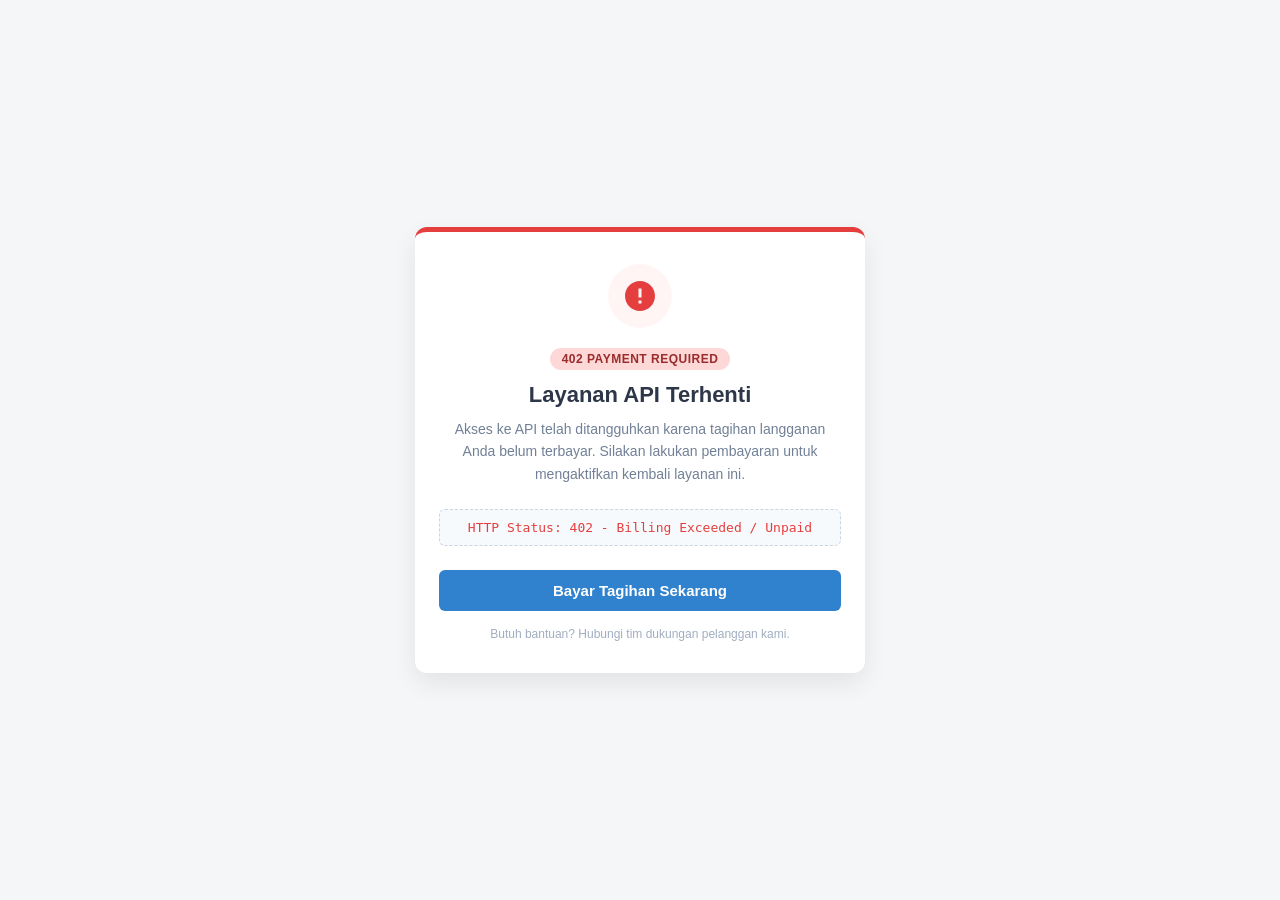
<file: index.html>
<!DOCTYPE html>
<html lang="id">
<head>
  <meta charset="UTF-8">
  <meta name="viewport" content="width=device-width, initial-scale=1.0">
  <title>API Error - Pembayaran Diperlukan</title>
  <style>
    * {
      box-sizing: border-box;
      margin: 0;
      padding: 0;
      font-family: 'Segoe UI', Tahoma, Geneva, Verdana, sans-serif;
    }

    body {
      background-color: #f4f6f8;
      display: flex;
      justify-content: center;
      align-items: center;
      min-height: 100vh;
      padding: 20px;
    }

    .card {
      background-color: #ffffff;
      max-width: 450px;
      width: 100%;
      padding: 32px 24px;
      border-radius: 12px;
      box-shadow: 0 10px 25px rgba(0, 0, 0, 0.08);
      text-align: center;
      border-top: 5px solid #e53e3e;
    }

    .icon-container {
      width: 64px;
      height: 64px;
      background-color: #fff5f5;
      border-radius: 50%;
      display: flex;
      justify-content: center;
      align-items: center;
      margin: 0 auto 20px;
    }

    .icon-container svg {
      width: 36px;
      height: 36px;
      fill: #e53e3e;
    }

    .status-badge {
      display: inline-block;
      background-color: #fed7d7;
      color: #9b2c2c;
      font-size: 12px;
      font-weight: 700;
      padding: 4px 12px;
      border-radius: 20px;
      margin-bottom: 12px;
      text-transform: uppercase;
      letter-spacing: 0.5px;
    }

    h1 {
      color: #2d3748;
      font-size: 22px;
      margin-bottom: 10px;
    }

    p {
      color: #718096;
      font-size: 14px;
      line-height: 1.6;
      margin-bottom: 24px;
    }

    .error-box {
      background-color: #f7fafc;
      border: 1px dashed #cbd5e0;
      border-radius: 6px;
      padding: 10px;
      font-family: monospace;
      font-size: 13px;
      color: #e53e3e;
      margin-bottom: 24px;
    }

    .btn-pay {
      display: block;
      width: 100%;
      background-color: #3182ce;
      color: #ffffff;
      text-decoration: none;
      padding: 12px 0;
      border-radius: 6px;
      font-weight: 600;
      font-size: 15px;
      transition: background-color 0.2s ease;
    }

    .btn-pay:hover {
      background-color: #2b6cb0;
    }

    .footer-text {
      margin-top: 16px;
      font-size: 12px;
      color: #a0aec0;
    }
  </style>
</head>
<body>

  <div class="card">
    <div class="icon-container">
      <!-- Icon Peringatan Exclamation / Error -->
      <svg viewBox="0 0 24 24">
        <path d="M12 2C6.48 2 2 6.48 2 12s4.48 10 10 10 10-4.48 10-10S17.52 2 12 2zm1 15h-2v-2h2v2zm0-4h-2V7h2v6z"/>
      </svg>
    </div>

    <span class="status-badge">402 Payment Required</span>

    <h1>Layanan API Terhenti</h1>
    
    <p>Akses ke API telah ditangguhkan karena tagihan langganan Anda belum terbayar. Silakan lakukan pembayaran untuk mengaktifkan kembali layanan ini.</p>

    <div class="error-box">
      HTTP Status: 402 - Billing Exceeded / Unpaid
    </div>

    <a href="#" class="btn-pay">Bayar Tagihan Sekarang</a>

    <div class="footer-text">
      Butuh bantuan? Hubungi tim dukungan pelanggan kami.
    </div>
  </div>

</body>
</html>
</file>
